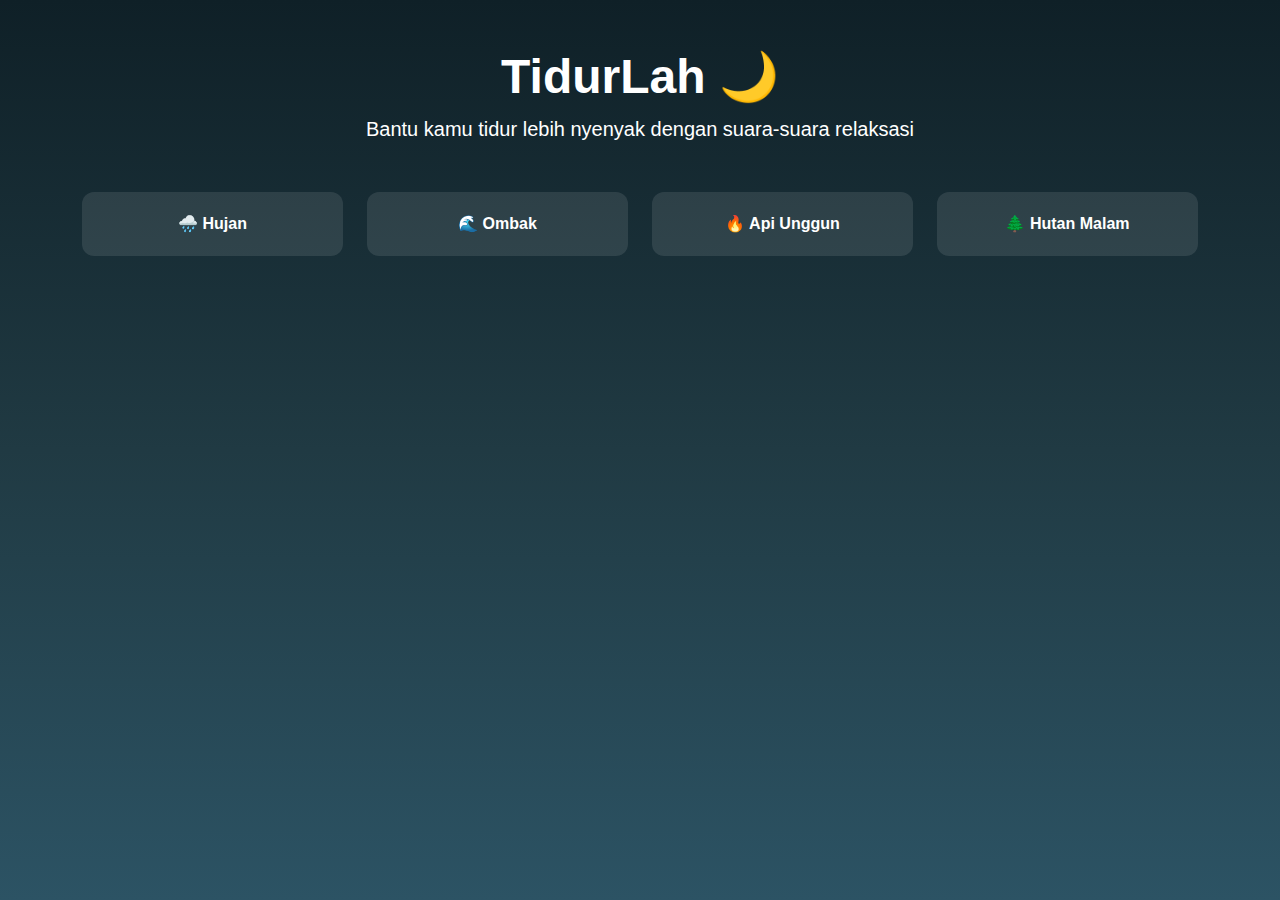
<file: index.html>
<!-- filepath: d:\ddownload\tidurlah_site\index.html -->
<!DOCTYPE html>
<html lang="id">
<head>
  <meta charset="UTF-8">
  <meta name="viewport" content="width=device-width, initial-scale=1.0">
  <title>TidurLah - Bantu Kamu Tidur Nyenyak</title>
  <link href="https://cdn.jsdelivr.net/npm/bootstrap@5.3.3/dist/css/bootstrap.min.css" rel="stylesheet">
  <link rel="stylesheet" href="assets/css/styles.css">
</head>
<body>
  <div class="container py-5">
    <div class="text-center mb-5">
      <h1 class="display-5 fw-bold">TidurLah 🌙</h1>
      <p class="lead">Bantu kamu tidur lebih nyenyak dengan suara-suara relaksasi</p>
    </div>
    <div class="row g-4">
      <div class="col-md-3">
        <a href="hujan.html" class="sound-button">🌧️ Hujan</a>
      </div>
      <div class="col-md-3">
        <a href="ombak.html" class="sound-button">🌊 Ombak</a>
      </div>
      <div class="col-md-3">
        <a href="api.html" class="sound-button">🔥 Api Unggun</a>
      </div>
      <div class="col-md-3">
        <a href="hutan.html" class="sound-button">🌲 Hutan Malam</a>
      </div>
    </div>
  </div>
  <script src="assets/js/scripts.js"></script>
</body>
</html>
</file>
<file: assets/css/styles.css>
/* This file contains the CSS styles for the TidurLah website. It is used to style the HTML elements across the different pages, ensuring a consistent look and feel. */

body {
  background: linear-gradient(to bottom, #0f2027, #203a43, #2c5364);
  color: white;
  font-family: 'Segoe UI', sans-serif;
  min-height: 100vh;
}

.sound-button {
  background-color: rgba(255,255,255,0.1);
  border: none;
  padding: 20px;
  border-radius: 12px;
  color: white;
  font-weight: bold;
  width: 100%;
  transition: 0.3s;
  text-decoration: none;
  display: block;
  text-align: center;
}

.sound-button:hover {
  background-color: rgba(255,255,255,0.2);
}
</file>
